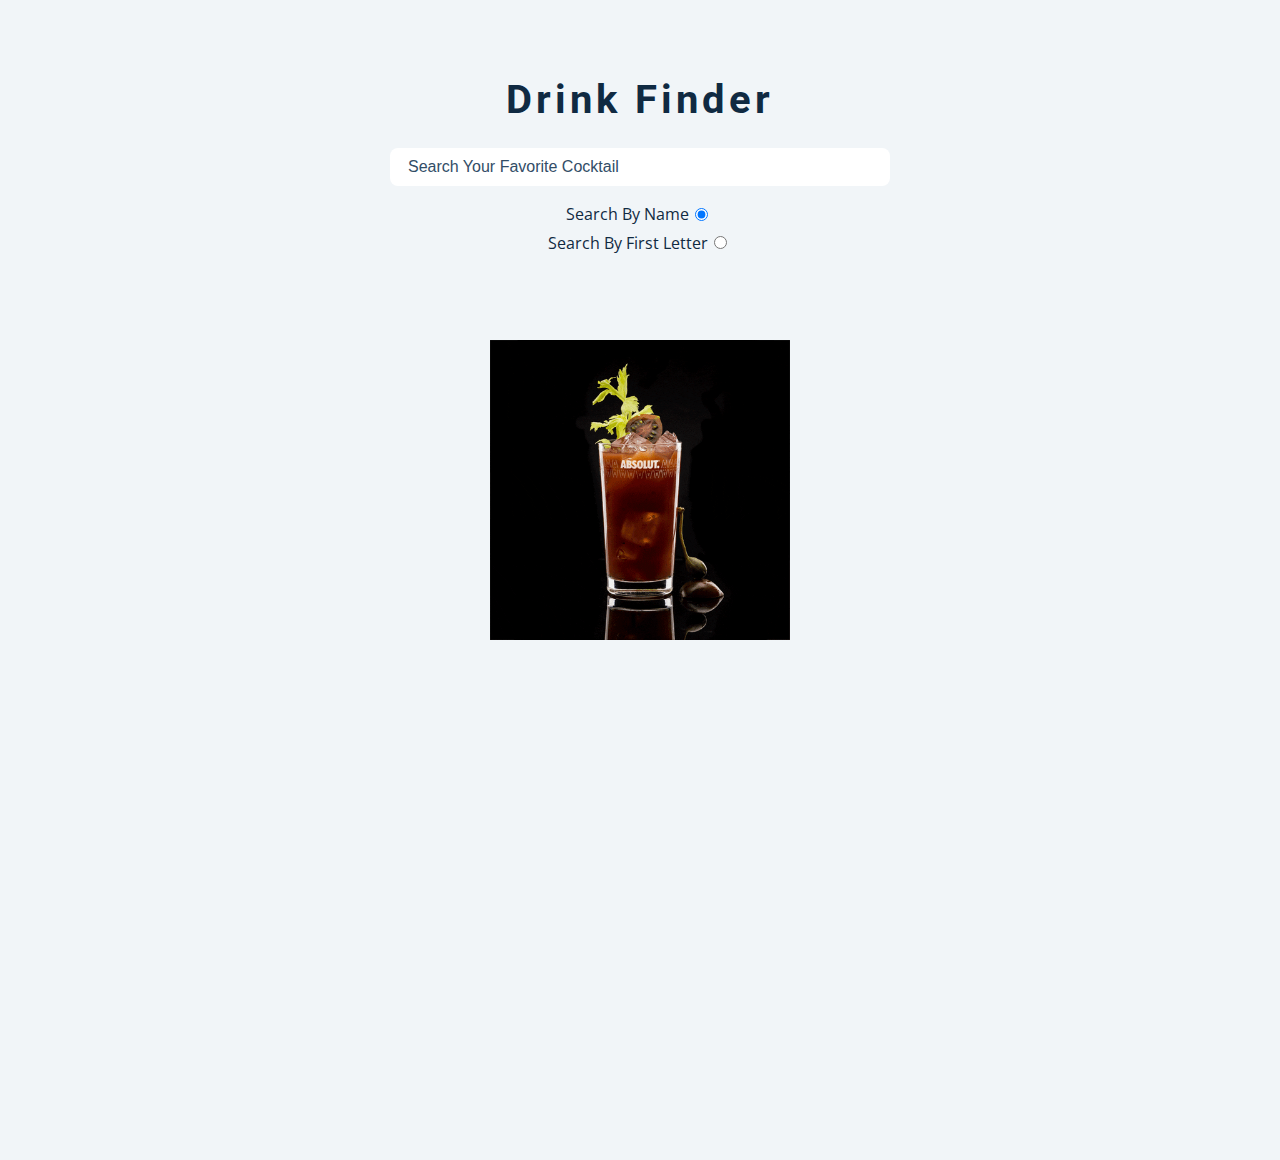
<file: index.html>
<!DOCTYPE html>
<html lang="en">
  <head>
    <meta charset="UTF-8" />
    <meta name="viewport" content="width=device-width, initial-scale=1.0" />
    <title>Cocktails</title>
    <!-- font-awesome -->
    <link
      rel="stylesheet"
      href="https://cdnjs.cloudflare.com/ajax/libs/font-awesome/5.14.0/css/all.min.css"
    />
    <!-- css -->
    <link rel="stylesheet" href="./styles.css" />
  </head>

  <body>
    <form class="search-form">
      <h2>Drink Finder</h2>
      <input
        type="text"
        placeholder="search your favorite cocktail"
        name="drink"
      />
    </form>
    <div class="input-wrap">
      <label for="drink">Search By Name</label>
      <input type="radio" name="input" id="drink" checked />
    </div>
    <div class="input-wrap">
      <label for="alcohol">Search By First Letter</label>
      <input type="radio" name="input" id="alcohol" />
    </div>
    <section class="section cocktails">
      <article class="loading">
        <img src="./giphy.gif" alt="loading" class="gif-img" />
      </article>
      <h2 class="title"></h2>
      <div class="section-center"></div>
    </section>
    <script type="module" src="./app.js"></script>
  </body>
</html>
</file>
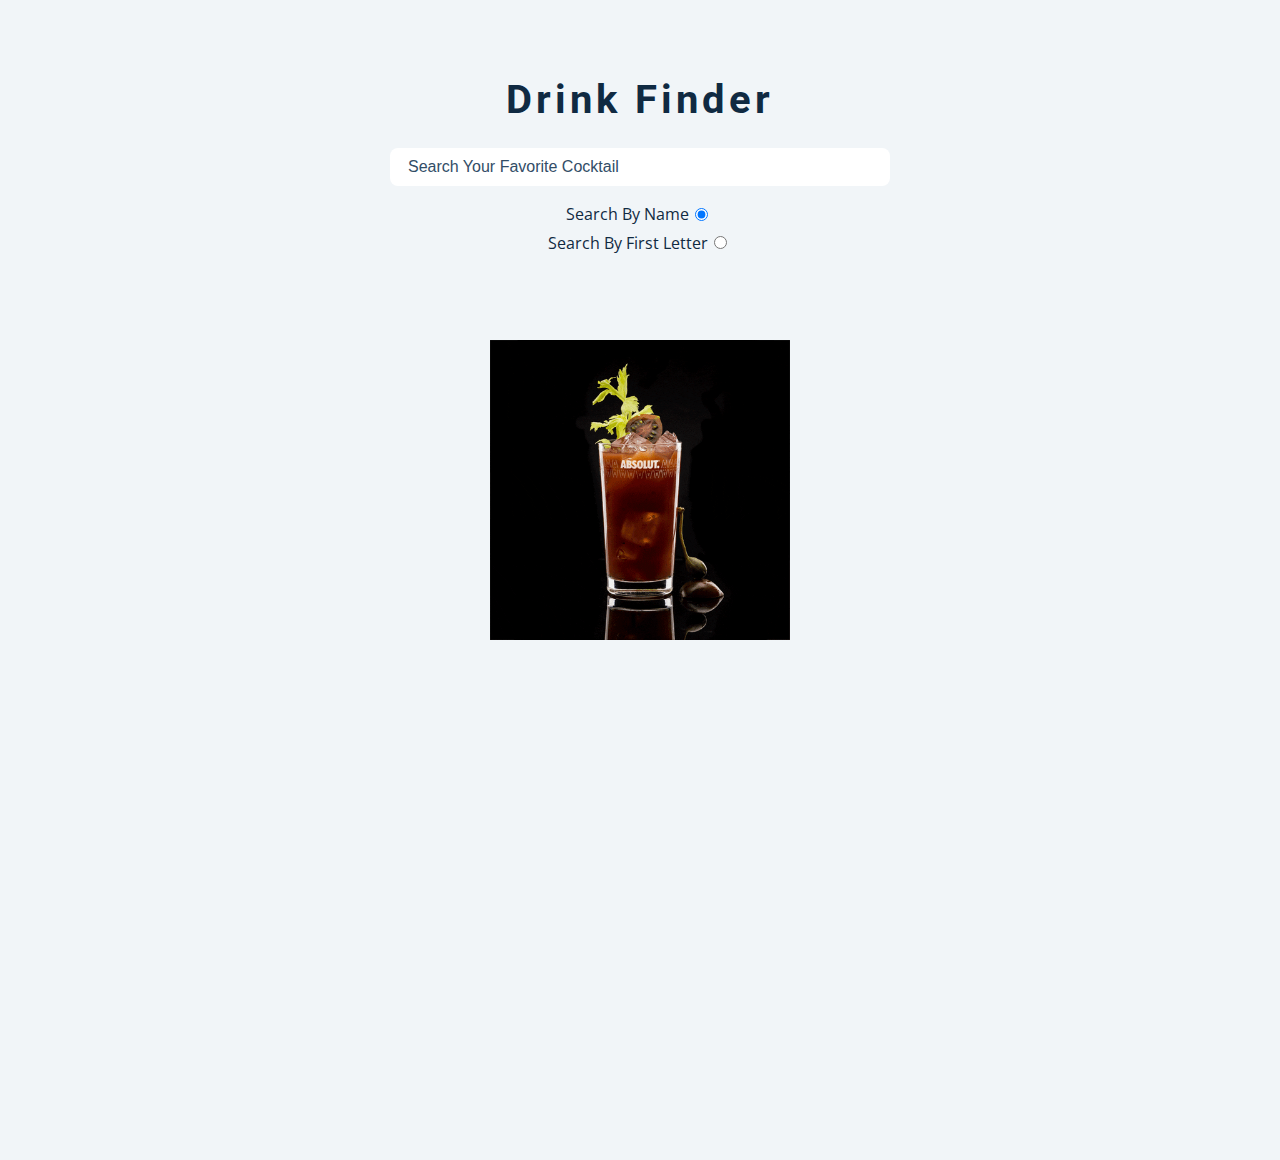
<file: drink.html>
<!DOCTYPE html>
<html lang="en">
  <head>
    <meta charset="UTF-8" />
    <meta name="viewport" content="width=device-width, initial-scale=1.0" />
    <title>Single Cocktail</title>
    <!-- font-awesome -->
    <link
      rel="stylesheet"
      href="https://cdnjs.cloudflare.com/ajax/libs/font-awesome/5.14.0/css/all.min.css"
    />
    <!-- css -->
    <link rel="stylesheet" href="./styles.css" />
  </head>
  <body>
    <section class="loading">
      <img src="./giphy.gif" alt="loading" class="gif-img" />
    </section>
    <section class="single-drink">
      <img src="./cocktail.jpg" class="drink-img" alt="" />
      <article class="drink-info">
        <h2 class="drink-name"></h2>
        <p class="drink-desc"></p>
        <ul class="drink-ingredients"></ul>
        <a href="index.html" class="btn mb-3">all cocktails</a>
      </article>
    </section>
    <script type="module" src="./singleDrink.js"></script>
  </body>
</html>
</file>
<file: styles.css>
/*
=============== 
Fonts
===============
*/
@import url('https://fonts.googleapis.com/css?family=Open+Sans|Roboto:400,700&display=swap');

/*
=============== 
Variables
===============
*/

:root {
  /* dark shades of primary color*/
  --clr-primary-1: hsl(205, 86%, 17%);
  --clr-primary-2: hsl(205, 77%, 27%);
  --clr-primary-3: hsl(205, 72%, 37%);
  --clr-primary-4: hsl(205, 63%, 48%);
  /* primary/main color */
  --clr-primary-5: #49a6e9;
  /* lighter shades of primary color */
  --clr-primary-6: hsl(205, 89%, 70%);
  --clr-primary-7: hsl(205, 90%, 76%);
  --clr-primary-8: hsl(205, 86%, 81%);
  --clr-primary-9: hsl(205, 90%, 88%);
  --clr-primary-10: hsl(205, 100%, 96%);
  /* darkest grey - used for headings */
  --clr-grey-1: hsl(209, 61%, 16%);
  --clr-grey-2: hsl(211, 39%, 23%);
  --clr-grey-3: hsl(209, 34%, 30%);
  --clr-grey-4: hsl(209, 28%, 39%);
  /* grey used for paragraphs */
  --clr-grey-5: hsl(210, 22%, 49%);
  --clr-grey-6: hsl(209, 23%, 60%);
  --clr-grey-7: hsl(211, 27%, 70%);
  --clr-grey-8: hsl(210, 31%, 80%);
  --clr-grey-9: hsl(212, 33%, 89%);
  --clr-grey-10: hsl(210, 36%, 96%);
  --clr-white: #fff;
  --clr-red-dark: hsl(360, 67%, 44%);
  --clr-red-light: hsl(360, 71%, 66%);
  --clr-green-dark: hsl(125, 67%, 44%);
  --clr-green-light: hsl(125, 71%, 66%);
  --clr-black: #222;
  --ff-primary: 'Roboto', sans-serif;
  --ff-secondary: 'Open Sans', sans-serif;
  --transition: all 0.3s linear;
  --spacing: 0.25rem;
  --radius: 0.5rem;
  --light-shadow: 0 5px 15px rgba(0, 0, 0, 0.1);
  --dark-shadow: 0 5px 15px rgba(0, 0, 0, 0.2);
  --max-width: 1170px;
  --fixed-width: 620px;
}
/*
=============== 
Global Styles
===============
*/

*,
::after,
::before {
  margin: 0;
  padding: 0;
  box-sizing: border-box;
}
body {
  font-family: var(--ff-secondary);
  background: var(--clr-grey-10);
  color: var(--clr-grey-1);
  line-height: 1.5;
  font-size: 0.875rem;
}
ul {
  list-style-type: none;
}
a {
  text-decoration: none;
}

h1,
h2,
h3,
h4 {
  letter-spacing: var(--spacing);
  text-transform: capitalize;
  line-height: 1.25;
  margin-bottom: 0.75rem;
  font-family: var(--ff-primary);
}
h1 {
  font-size: 3rem;
}
h2 {
  font-size: 2rem;
}
h3 {
  font-size: 1.25rem;
}
h4 {
  font-size: 0.875rem;
}
p {
  margin-bottom: 1.25rem;
  color: var(--clr-grey-5);
}
@media screen and (min-width: 800px) {
  h1 {
    font-size: 4rem;
  }
  h2 {
    font-size: 2.5rem;
  }
  h3 {
    font-size: 1.75rem;
  }
  h4 {
    font-size: 1rem;
  }
  body {
    font-size: 1rem;
  }
  h1,
  h2,
  h3,
  h4 {
    line-height: 1;
  }
}
/*  global classes */

.mb-3 {
  margin-bottom: 1rem;
}

.btn {
  text-transform: uppercase;
  background: var(--clr-primary-5);
  color: var(--clr-white);
  padding: 0.375rem 0.75rem;
  letter-spacing: var(--spacing);
  display: block;
  transition: var(--transition);
  font-size: 0.875rem;
  border: 2px solid var(--clr-primary-5);
  cursor: pointer;
  box-shadow: 0 1px 3px rgba(0, 0, 0, 0.2);
  border-radius: var(--radius);
}
.btn:hover {
  color: var(--clr-primary-5);
  background: var(--clr-primary-1);
  border-color: var(--clr-primary-1);
}
/* section */
.section {
  padding: 5rem 0;
}

.section-center {
  width: 85vw;
  margin: 0 auto;
  max-width: 1170px;
}
@media screen and (min-width: 576px) {
  .section-center {
    display: grid;
    grid-template-columns: repeat(auto-fill, minmax(300px, 1fr));
    column-gap: 4rem;
  }
}
@media screen and (min-width: 992px) {
  .section-center {
    width: 95vw;
  }
}
/* loading */
.loading {
  min-height: 100vh;
  display: grid;
  justify-content: center;
  position: absolute;
  top: 0;
  left: 0;
  width: 100%;
  height: 100%;
  background: var(--clr-grey-10);
  padding-top: 5rem;
  z-index: 999;
}

.hide-loading {
  display: none;
}

/* search form */
.search-form {
  text-align: center;
  padding-top: 5rem;
  width: 85vw;
  max-width: 500px;
  margin: 0 auto;
}

input {
  width: 100%;
  font-size: 1rem;
  border-color: transparent;
  margin-top: 1rem;
  padding: 0.5rem 1rem;
}
input {
  border-radius: var(--radius);
}
input::placeholder {
  text-transform: capitalize;
  color: var(--clr-grey-3);
}

/* cocktails */
.cocktails {
  position: relative;
}
.title {
  font-size: 2rem;
  text-align: center;
}

.input-wrap {
  display: flex;
  justify-content: center;
  align-items: center;
  margin-bottom: 0.3rem;
}

.input-wrap:nth-of-type(1) {
  margin-top: 1rem;
}

.input-wrap input {
  flex: 0 0 25px;
  margin: 0;
}

.gif-img {
  width: 300px;
}

.cocktail {
  background: var(--clr-white);
  border-radius: var(--radius);
  box-shadow: var(--light-shadow);
  transition: var(--transition);
  margin-bottom: 3rem;
  position: relative;
}
.cocktail:hover {
  box-shadow: var(--dark-shadow);
}
.cocktail img {
  width: 100%;
  display: block;
  border-radius: var(--radius);
  border: 10px solid var(--clr-white);
  transition: var(--transition);
  height: 268px;
  object-fit: cover;
}
.cocktail:hover img {
  filter: blur(2px) grayscale(50%);
  border: 4px solid var(--clr-white);
}
.cocktail h3 {
  position: absolute;
  bottom: -1rem;
  right: -1rem;
  background: var(--clr-black);
  color: var(--clr-white);
  padding: 1rem 1.5rem;
  text-align: center;
  margin-bottom: 0;
  text-transform: uppercase;
  font-family: monospace;
  font-size: 2rem;
  border-radius: var(--radius);
  outline: 2px solid transparent;
  transition: var(--transition);
}

.cocktail:hover h3 {
  outline: 2px solid var(--clr-white);
}

/* single cocktail */
.single-drink {
  width: 85vw;
  max-width: var(--max-width);
  margin: 0 auto;
  margin-top: 4rem;
}
.drink-img {
  width: 100%;
  height: 400px;
  object-fit: cover;
  display: block;
  border: 10px solid var(--clr-white);
  border-radius: var(--radius);
}
@media screen and (min-width: 992px) {
  .single-drink {
    display: grid;
    grid-template-columns: 1fr 1fr;
    align-items: center;
    column-gap: 3rem;
  }
}
.drink-info {
  padding-top: 2rem;
}

.drink-ingredients .far {
  margin-right: 1rem;
}

.single-drink .btn {
  display: inline-block;
  margin-top: 2rem;
}
</file>
